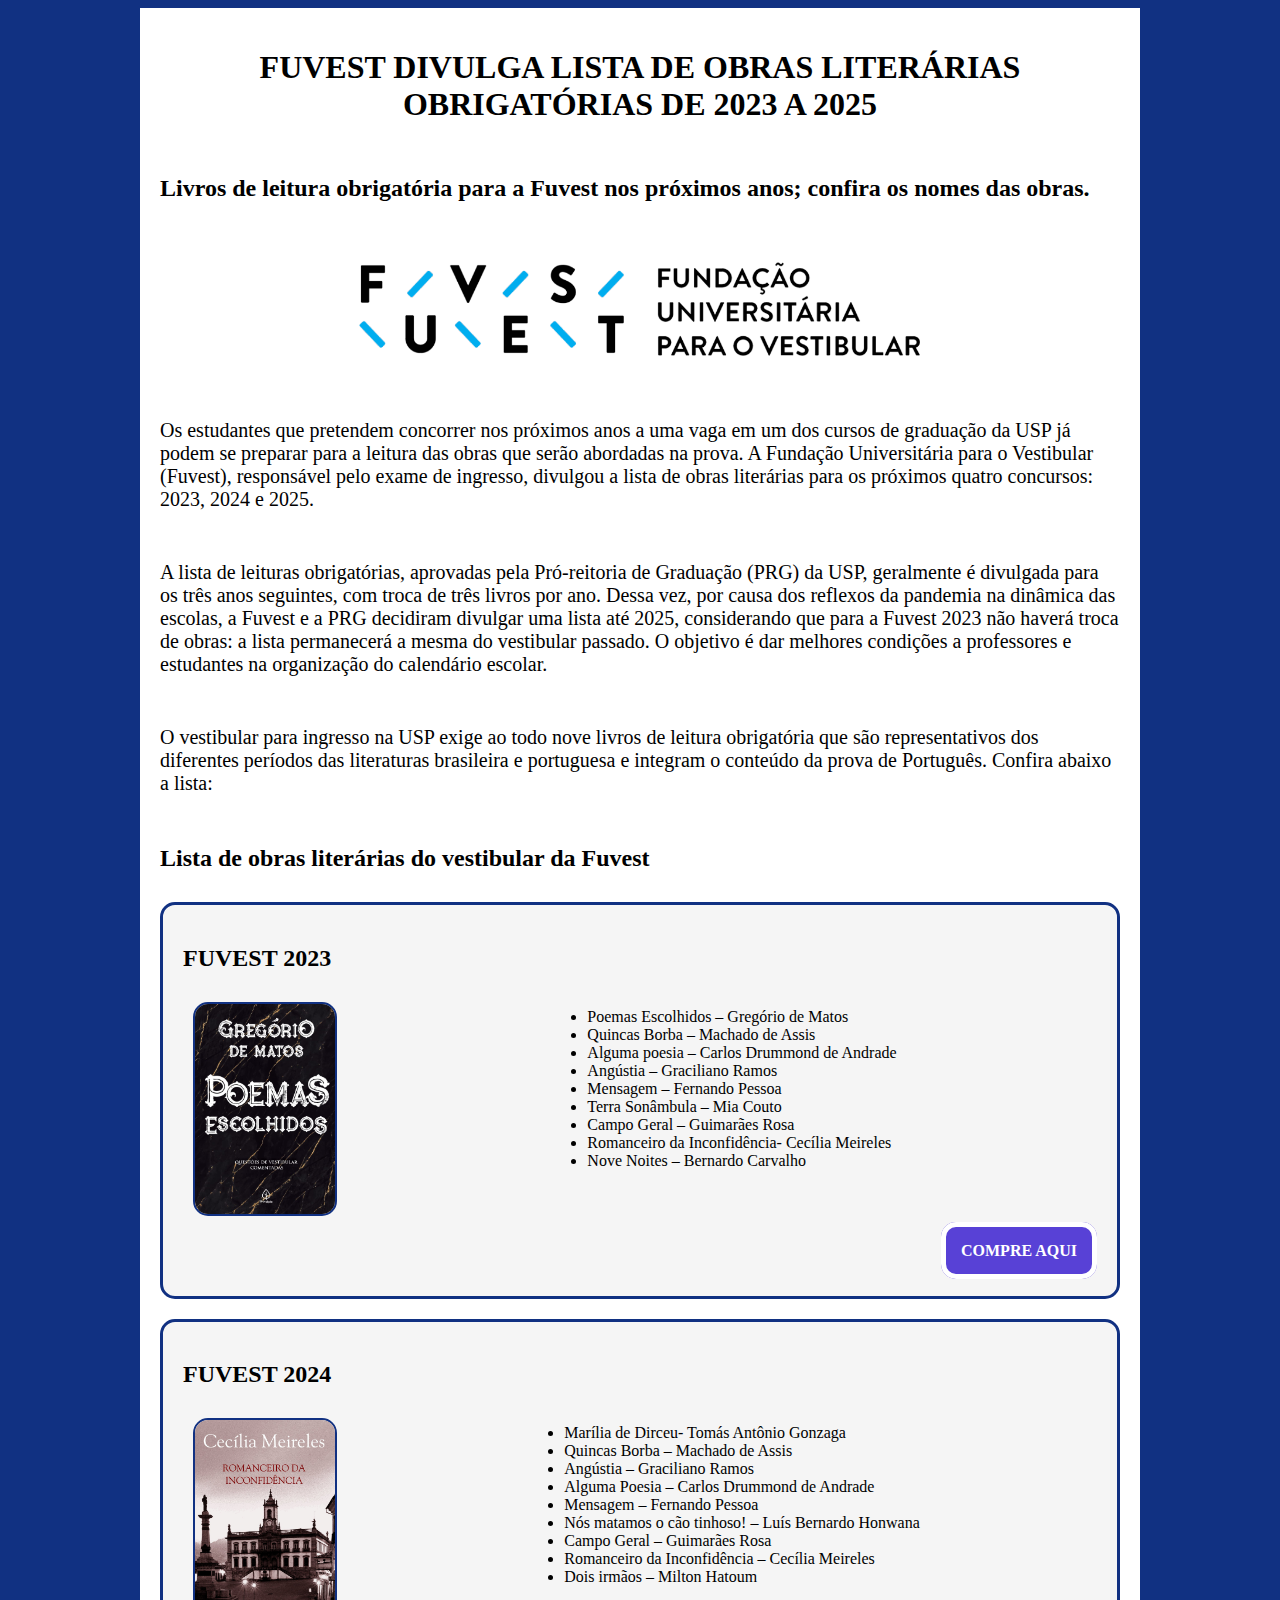
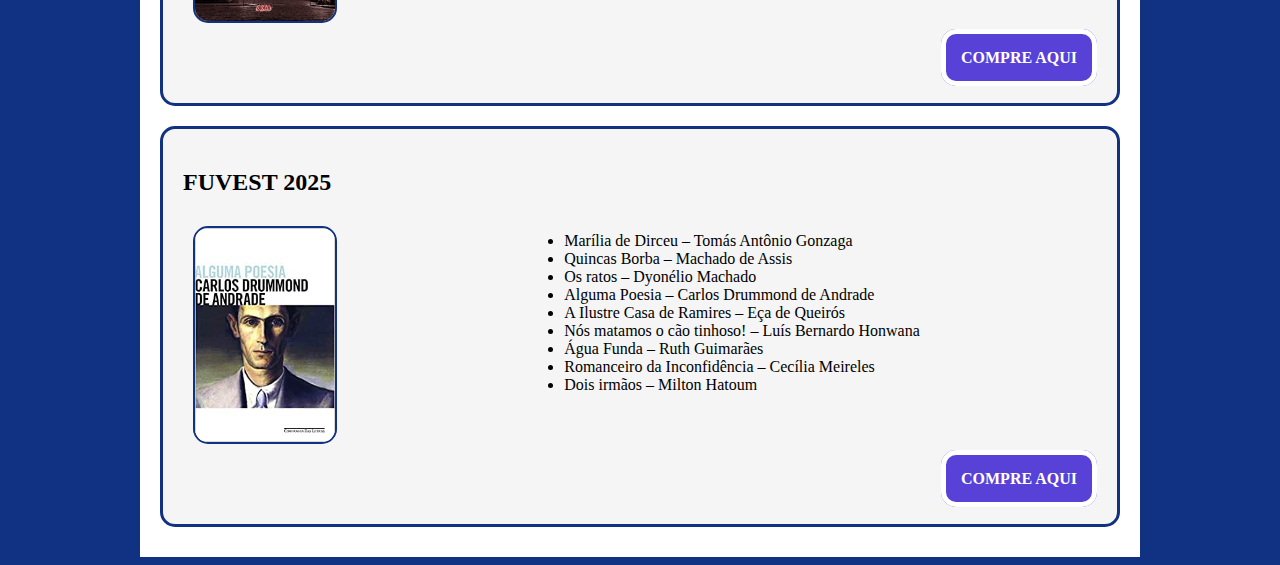
<file: lista-fuvest -grid/index.html>
<!DOCTYPE html>

<html lang="en">

    <head>

        <meta charset="UTF-8">
        <link rel="stylesheet" href="estilos.css">
        <title>Book Blog</title>

    </head>

    <body>

        <div class="conteiner"> 
            <div class="grid-container">
                <h1 class="titulo">FUVEST DIVULGA LISTA DE OBRAS LITERÁRIAS OBRIGATÓRIAS DE 2023 A 2025 </h1>

                <h2>Livros de leitura obrigatória para a Fuvest nos próximos anos; confira os nomes das obras.</h2>

                <p class= "img 1">
                    <img src="./img/fuvest_logo.png"
                    alt="LOGO FUVEST"
                    title="LOGO FUVEST"
                    width="600">
                </p>


                <p class="letra">
                    Os estudantes que pretendem concorrer nos próximos anos a uma vaga em um dos cursos de graduação da USP já podem se preparar para a leitura das obras que serão abordadas na prova. A Fundação Universitária para o Vestibular (Fuvest), responsável pelo exame de ingresso, divulgou a lista de obras literárias para os próximos quatro concursos: 2023, 2024 e 2025.

                </p>

                <p class="letra">
                    A lista de leituras obrigatórias, aprovadas pela Pró-reitoria de Graduação (PRG) da USP, geralmente é divulgada para os três anos seguintes, com troca de três livros por ano. Dessa vez, por causa dos reflexos da pandemia na dinâmica das escolas, a Fuvest e a PRG decidiram divulgar uma lista até 2025, considerando que para a Fuvest 2023 não haverá troca de obras: a lista permanecerá a mesma do vestibular passado. O objetivo é dar melhores condições a professores e estudantes na organização do calendário escolar.
                </p>

                <p class="letra">
                    O vestibular para ingresso na USP exige ao todo nove livros de leitura obrigatória que são representativos dos diferentes períodos das literaturas brasileira e portuguesa e integram o conteúdo da prova de Português. Confira abaixo a lista:
                </p>

                <h2>Lista de obras literárias do vestibular da Fuvest </h2>

                <div class="grid-card">
                   
                    <h2 class="grid-item-1"> FUVEST 2023</h2>

                    
                    <img class="grid-item-3" src="./img/poemas escolhidos 2023.jpg"
                    alt="POEMAS ESCOLHIDOS"
                    title="POEMAS ESCOLHIDOS"
                    width="140">
                    

                    <ul>
                        <li>Poemas Escolhidos – Gregório de Matos</li>
                        <li>Quincas Borba – Machado de Assis</li>
                        <li>Alguma poesia – Carlos Drummond de Andrade</li>
                        <li>Angústia – Graciliano Ramos</li>
                        <li>Mensagem – Fernando Pessoa</li>
                        <li>Terra Sonâmbula – Mia Couto</li>
                        <li>Campo Geral – Guimarães Rosa</li>
                        <li>Romanceiro da Inconfidência- Cecília Meireles</li>
                        <li>Nove Noites – Bernardo Carvalho</li>

                    </ul>

                    

                    <p class="link">
                    <a class="button" href="https://www.amazon.com.br/Poemas-escolhidos-Greg%C3%B3rio-Matos/dp/8594318642/ref=asc_df_8594318642/?tag=googleshopp00-20&linkCode=df0&hvadid=379792153187&hvpos=&hvnetw=g&hvrand=661195730877889310&hvpone=&hvptwo=&hvqmt=&hvdev=c&hvdvcmdl=&hvlocint=&hvlocphy=1031511&hvtargid=pla-862117547902&psc=1"> COMPRE AQUI</a>
                    </p>
    
                </div>

                <div class="grid-card">

                  <h2 class="grid-item-1"> FUVEST 2024</h2>

                   
                     <img class="grid-item-3" src="./img/romanceiro da inconfidencia 2024.jpg"
                     alt="ROMANCEIRO DA INCONFIDÊNCIA"
                     title="ROMANCEIRO DA INCONFIDENCIA"
                     width="140">
                  

            
                   <UL>
                        <li> Marília de Dirceu- Tomás Antônio Gonzaga</li>
                        <li>Quincas Borba – Machado de Assis</li>
                        <li>Angústia – Graciliano Ramos</li>
                        <li>Alguma Poesia – Carlos Drummond de Andrade</li>
                        <li>Mensagem – Fernando Pessoa</li>
                        <li>Nós matamos o cão tinhoso! – Luís Bernardo Honwana</li>
                        <li>Campo Geral – Guimarães Rosa</li>
                        <li>Romanceiro da Inconfidência – Cecília Meireles</li>
                        <li>Dois irmãos – Milton Hatoum</li>
                  </UL>
                

                   <p class="link">
                     <a class="button" href="https://www.amazon.com.br/Romanceiro-Inconfid%C3%AAncia-Cec%C3%ADlia-Meireles/dp/8526021907/ref=asc_df_8526021907/?tag=googleshopp00-20&linkCode=df0&hvadid=379749006424&hvpos=&hvnetw=g&hvrand=11574261163301671785&hvpone=&hvptwo=&hvqmt=&hvdev=c&hvdvcmdl=&hvlocint=&hvlocphy=1031511&hvtargid=pla-811817765978&psc=1"> COMPRE AQUI</a>
                  </p>
            
                </div>

                <div class="grid-card">

                   <h2 class="grid-item-1"> FUVEST 2025</h2>

                    
                      <img class="grid-item-3" src="./img/alguma poesia 2025.jpg"
                       alt="ALGUMA POESIA"
                      title="ALGUMA POESIA"
                      width="140">
                   
                

                  <ul>
                    <li>Marília de Dirceu – Tomás Antônio Gonzaga</li>
                    <li>Quincas Borba – Machado de Assis</li>
                    <li>Os ratos – Dyonélio Machado</li>
                    <li>Alguma Poesia – Carlos Drummond de Andrade</li>
                    <li>A Ilustre Casa de Ramires – Eça de Queirós</li>
                    <li>Nós matamos o cão tinhoso! – Luís Bernardo Honwana</li>
                    <li>Água Funda – Ruth Guimarães</li>
                    <li>Romanceiro da Inconfidência – Cecília Meireles</li>
                    <li>Dois irmãos – Milton Hatoum</li>
                 </ul>
                    

                  <p class="link">
                    <a class="button" href="https://www.amazon.com.br/Alguma-poesia-Carlos-Drummond-Andrade/dp/8535922830"> COMPRE AQUI</a>
                  </p>
             </div>
        </div>

    </body>

</html>
</file>
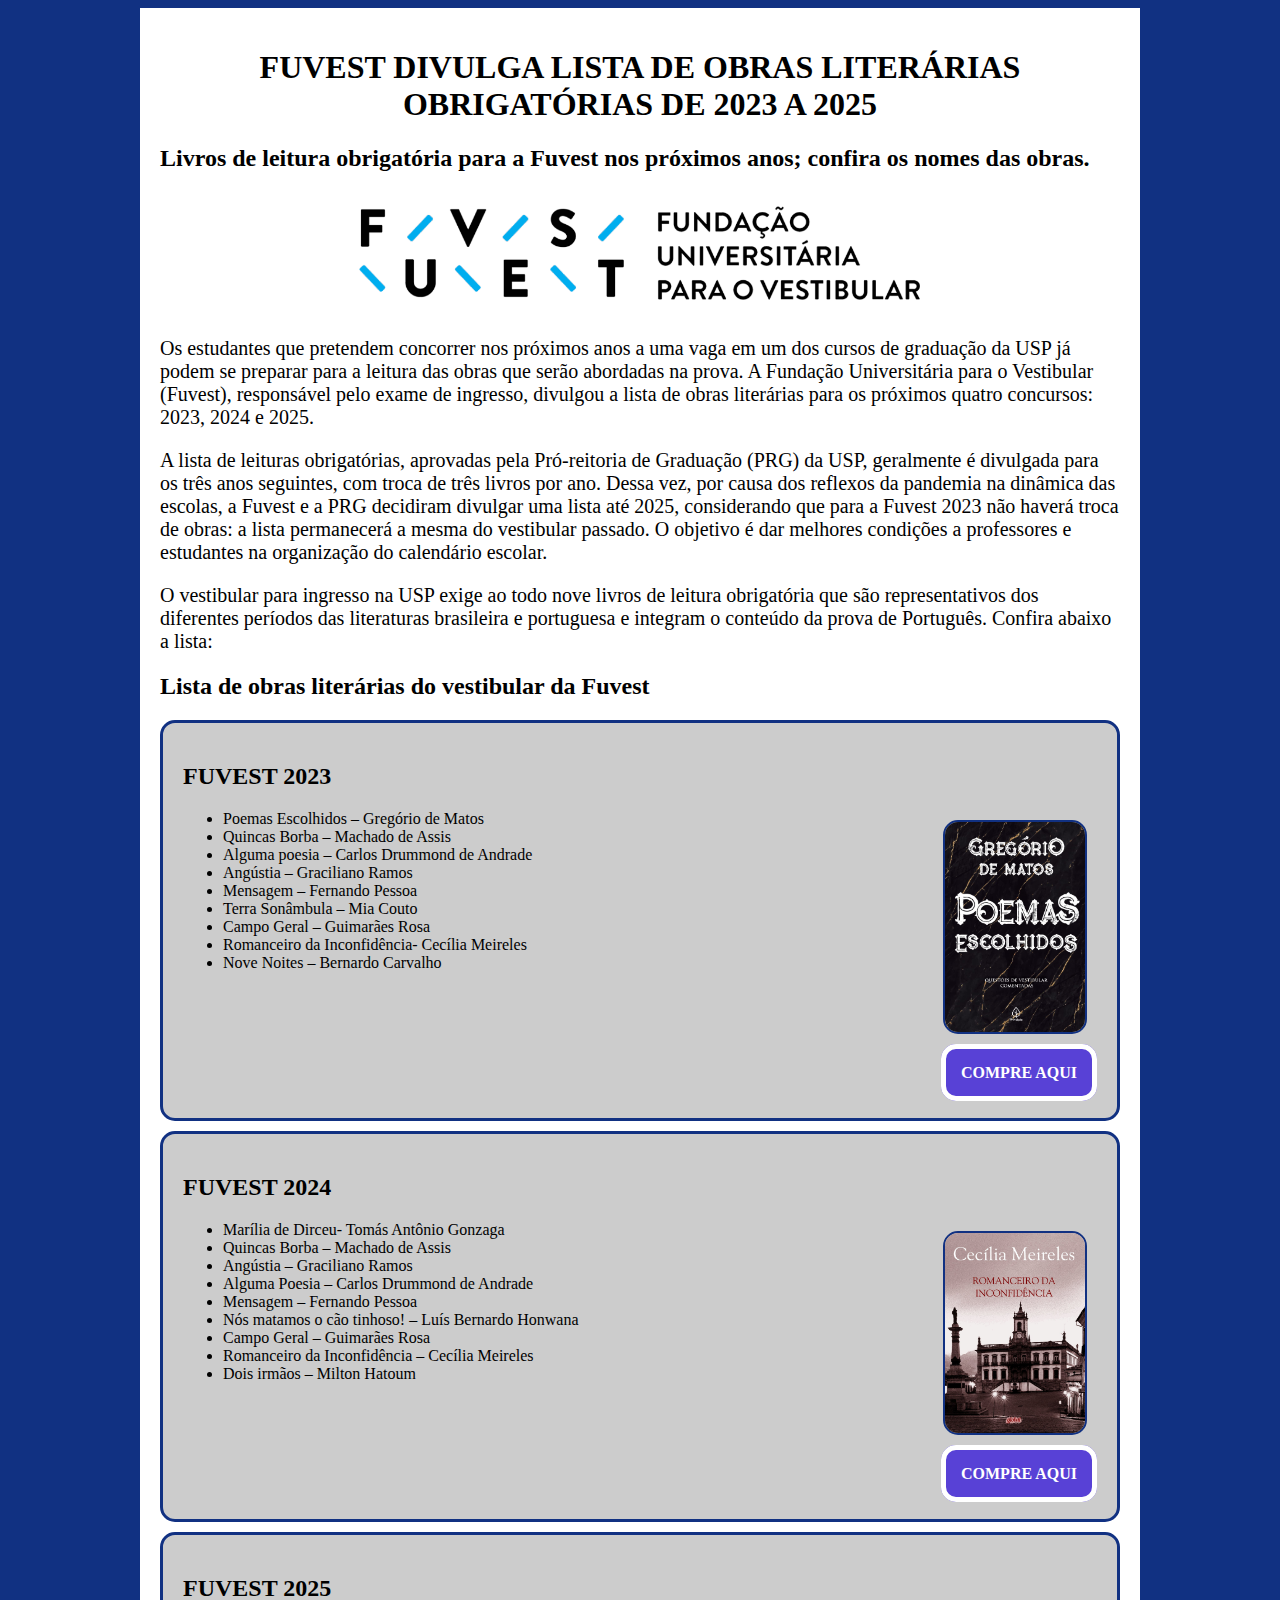
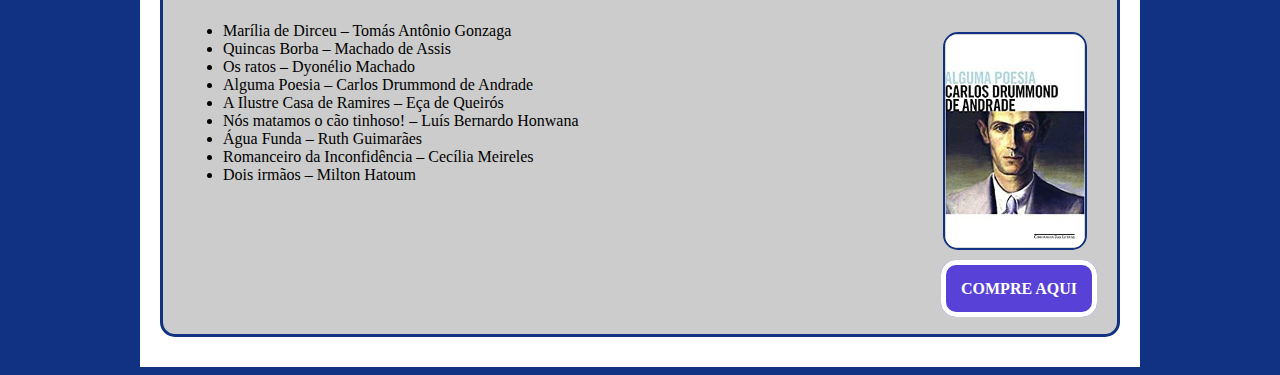
<file: lista-fuvest/index.html>
<!DOCTYPE html>

<html lang="en">

    <head>

        <meta charset="UTF-8">
        <link rel="stylesheet" href="estilos.css">
        <title>Book Blog</title>

    </head>

    <body>

        <div class="conteiner"> 
        
            <h1 class="titulo">FUVEST DIVULGA LISTA DE OBRAS LITERÁRIAS OBRIGATÓRIAS DE 2023 A 2025 </h1>

            <h2>Livros de leitura obrigatória para a Fuvest nos próximos anos; confira os nomes das obras.</h2>

            <p class= "img 1">
                <img src="./img/fuvest_logo.png"
                alt="LOGO FUVEST"
                title="LOGO FUVEST"
                width="600">
            </p>


            <p class="letra">
                 Os estudantes que pretendem concorrer nos próximos anos a uma vaga em um dos cursos de graduação da USP já podem se preparar para a leitura das obras que serão abordadas na prova. A Fundação Universitária para o Vestibular (Fuvest), responsável pelo exame de ingresso, divulgou a lista de obras literárias para os próximos quatro concursos: 2023, 2024 e 2025.

            </p>

            <p class="letra">
                A lista de leituras obrigatórias, aprovadas pela Pró-reitoria de Graduação (PRG) da USP, geralmente é divulgada para os três anos seguintes, com troca de três livros por ano. Dessa vez, por causa dos reflexos da pandemia na dinâmica das escolas, a Fuvest e a PRG decidiram divulgar uma lista até 2025, considerando que para a Fuvest 2023 não haverá troca de obras: a lista permanecerá a mesma do vestibular passado. O objetivo é dar melhores condições a professores e estudantes na organização do calendário escolar.
            </p>

            <p class="letra">
                O vestibular para ingresso na USP exige ao todo nove livros de leitura obrigatória que são representativos dos diferentes períodos das literaturas brasileira e portuguesa e integram o conteúdo da prova de Português. Confira abaixo a lista:
            </p>

            <h2>Lista de obras literárias do vestibular da Fuvest </h2>

            <div class="card">
            
                <h2> FUVEST 2023</h2>

                <p> 
                <img src="./img/poemas escolhidos 2023.jpg"
                alt="POEMAS ESCOLHIDOS"
                title="POEMAS ESCOLHIDOS"
                width="140">
                </p> 

                <ul>
                    <li>Poemas Escolhidos – Gregório de Matos</li>
                    <li>Quincas Borba – Machado de Assis</li>
                    <li>Alguma poesia – Carlos Drummond de Andrade</li>
                    <li>Angústia – Graciliano Ramos</li>
                    <li>Mensagem – Fernando Pessoa</li>
                    <li>Terra Sonâmbula – Mia Couto</li>
                    <li>Campo Geral – Guimarães Rosa</li>
                    <li>Romanceiro da Inconfidência- Cecília Meireles</li>
                    <li>Nove Noites – Bernardo Carvalho</li>

                </ul>

                <div class="clear"></div>

                <p class="link">
                <a class="button" href="https://www.amazon.com.br/Poemas-escolhidos-Greg%C3%B3rio-Matos/dp/8594318642/ref=asc_df_8594318642/?tag=googleshopp00-20&linkCode=df0&hvadid=379792153187&hvpos=&hvnetw=g&hvrand=661195730877889310&hvpone=&hvptwo=&hvqmt=&hvdev=c&hvdvcmdl=&hvlocint=&hvlocphy=1031511&hvtargid=pla-862117547902&psc=1"> COMPRE AQUI</a>
             </p>
  
            </div>

            <div class="card">
            <h2> FUVEST 2024</h2>

            <p class="teste" > 
            <img src="./img/romanceiro da inconfidencia 2024.jpg"
            alt="ROMANCEIRO DA INCONFIDÊNCIA"
            title="ROMANCEIRO DA INCONFIDENCIA"
            width="140">
            </p>

            
              <UL>
                    <li> Marília de Dirceu- Tomás Antônio Gonzaga</li>
                    <li>Quincas Borba – Machado de Assis</li>
                    <li>Angústia – Graciliano Ramos</li>
                    <li>Alguma Poesia – Carlos Drummond de Andrade</li>
                    <li>Mensagem – Fernando Pessoa</li>
                    <li>Nós matamos o cão tinhoso! – Luís Bernardo Honwana</li>
                    <li>Campo Geral – Guimarães Rosa</li>
                    <li>Romanceiro da Inconfidência – Cecília Meireles</li>
                    <li>Dois irmãos – Milton Hatoum</li>
               </UL>
               
               <div class="clear"></div>

               <p class="link">
               <a class="button" href="https://www.amazon.com.br/Romanceiro-Inconfid%C3%AAncia-Cec%C3%ADlia-Meireles/dp/8526021907/ref=asc_df_8526021907/?tag=googleshopp00-20&linkCode=df0&hvadid=379749006424&hvpos=&hvnetw=g&hvrand=11574261163301671785&hvpone=&hvptwo=&hvqmt=&hvdev=c&hvdvcmdl=&hvlocint=&hvlocphy=1031511&hvtargid=pla-811817765978&psc=1"> COMPRE AQUI</a>
            </p>
           
            </div>

            <div class="card">
            <h2> FUVEST 2025</h2>

            <p class="teste" >
            <img src="./img/alguma poesia 2025.jpg"
            alt="ALGUMA POESIA"
            title="ALGUMA POESIA"
            width="140">
            </p>
            

            <ul>
                 <li>Marília de Dirceu – Tomás Antônio Gonzaga</li>
                 <li>Quincas Borba – Machado de Assis</li>
                 <li>Os ratos – Dyonélio Machado</li>
                 <li>Alguma Poesia – Carlos Drummond de Andrade</li>
                 <li>A Ilustre Casa de Ramires – Eça de Queirós</li>
                 <li>Nós matamos o cão tinhoso! – Luís Bernardo Honwana</li>
                 <li>Água Funda – Ruth Guimarães</li>
                 <li>Romanceiro da Inconfidência – Cecília Meireles</li>
                 <li>Dois irmãos – Milton Hatoum</li>
           </ul>
            
           <div class="clear"></div>

           <p class="link">
           <a class="button" href="https://www.amazon.com.br/Alguma-poesia-Carlos-Drummond-Andrade/dp/8535922830"> COMPRE AQUI</a>
        </p>

        </div>

        </body>

</html>
</file>
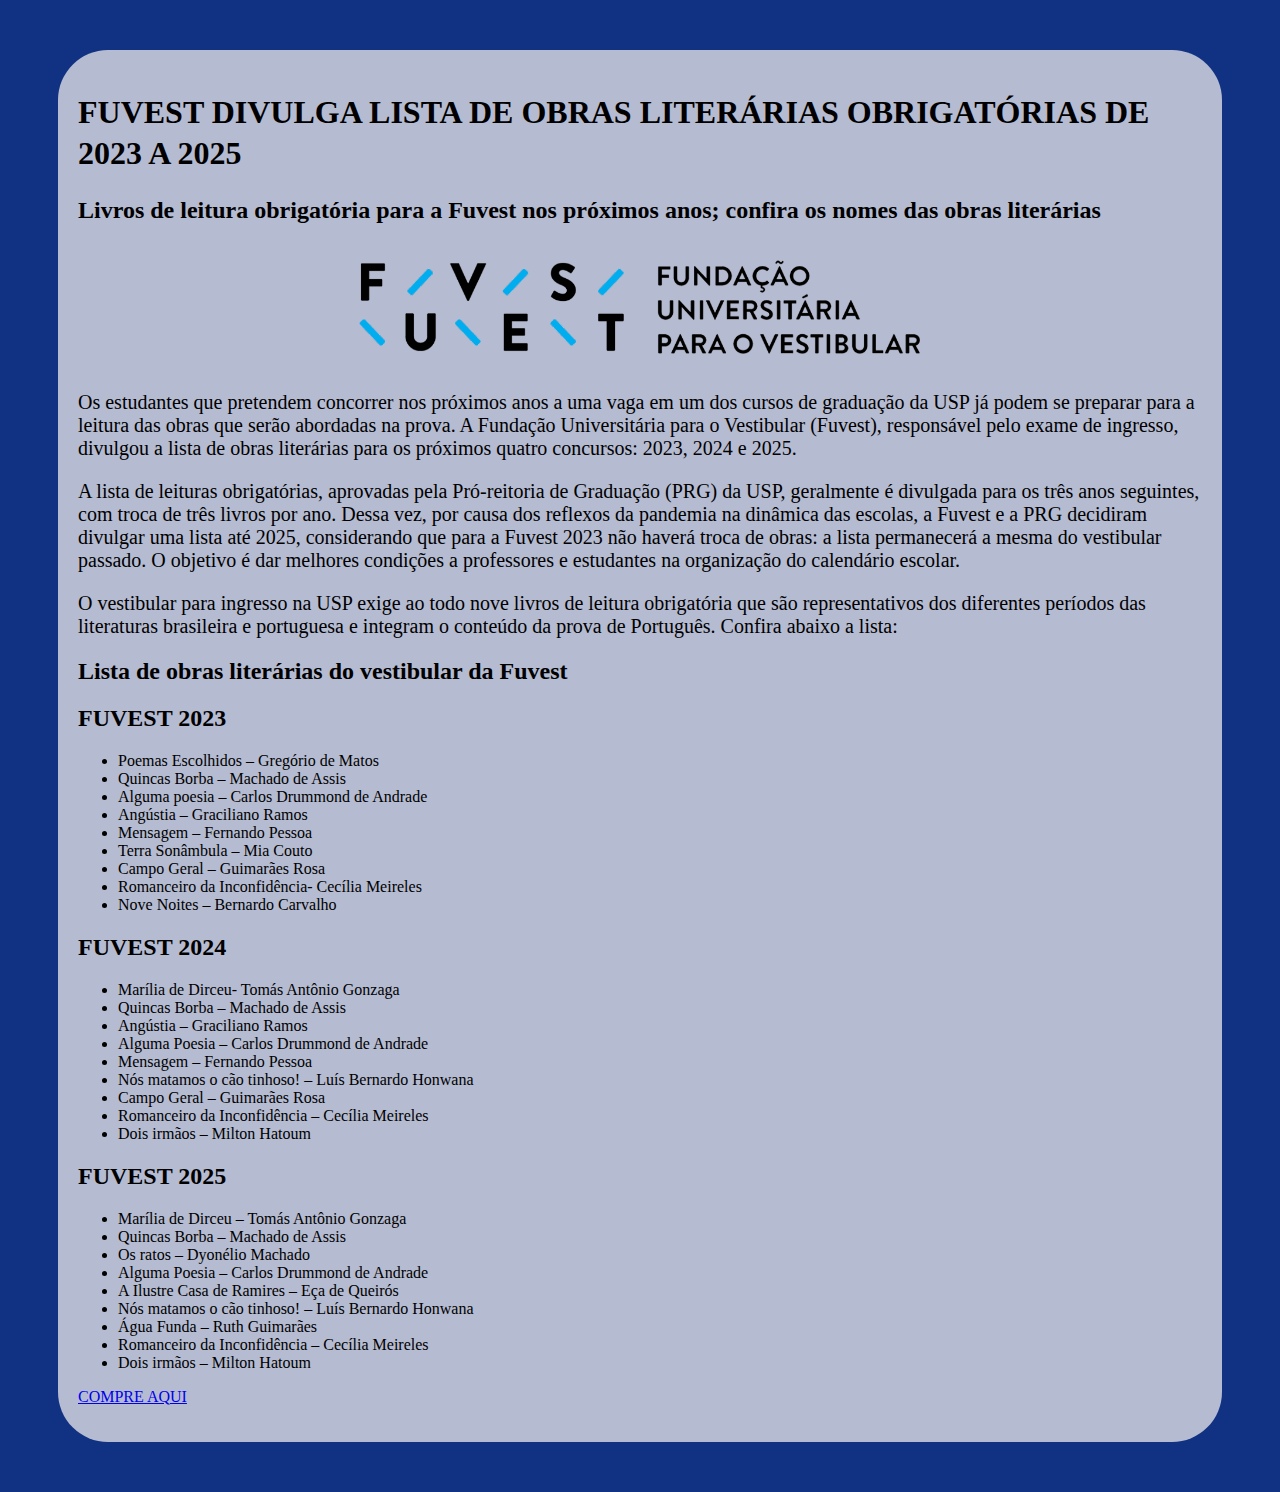
<file: primeiro-trabalho/index.html>
<!DOCTYPE html>
<html lang="en">
<head>
    <meta charset="UTF-8">
    <link rel="stylesheet" href="estilos.css">
    <title>Book Blog</title>
</head>
<body>
    <main>
    <h1> ㅤFUVEST DIVULGA LISTA DE OBRAS LITERÁRIAS OBRIGATÓRIAS DE 2023 A 2025 </h1>
    
    <h2>ㅤㅤㅤㅤㅤㅤLivros de leitura obrigatória para a Fuvest nos próximos anos; confira os nomes das obras literárias</h2>
    <p class= "img 1">
        <img src="./img/fuvest_logo.png"
        alt="LOGO FUVEST"
        title="LOGO FUVEST"
        width="600">
    </p>
  
  
  
    <p class="letra"> Os estudantes que pretendem concorrer nos próximos anos a uma vaga em um dos cursos de graduação da USP já podem se preparar para a leitura das obras que serão abordadas na prova. A Fundação Universitária para o Vestibular (Fuvest), responsável pelo exame de ingresso, divulgou a lista de obras literárias para os próximos quatro concursos: 2023, 2024 e 2025.</p>

   <p class="letra">
    A lista de leituras obrigatórias, aprovadas pela Pró-reitoria de Graduação (PRG) da USP, geralmente é divulgada para os três anos seguintes, com troca de três livros por ano. Dessa vez, por causa dos reflexos da pandemia na dinâmica das escolas, a Fuvest e a PRG decidiram divulgar uma lista até 2025, considerando que para a Fuvest 2023 não haverá troca de obras: a lista permanecerá a mesma do vestibular passado. O objetivo é dar melhores condições a professores e estudantes na organização do calendário escolar.
   </p>

   <p class="letra">
    O vestibular para ingresso na USP exige ao todo nove livros de leitura obrigatória que são representativos dos diferentes períodos das literaturas brasileira e portuguesa e integram o conteúdo da prova de Português. Confira abaixo a lista:
   </p>

   <h2>Lista de obras literárias do vestibular da Fuvest </h2>
       
    
    <h2> FUVEST 2023</h2>
   <P> 
       <ul>
           <li>Poemas Escolhidos – Gregório de Matos</li>
           <li>Quincas Borba – Machado de Assis</li>
           <li>Alguma poesia – Carlos Drummond de Andrade</li>
           <li>Angústia – Graciliano Ramos</li>
           <li>Mensagem – Fernando Pessoa</li>
           <li>Terra Sonâmbula – Mia Couto</li>
           <li>Campo Geral – Guimarães Rosa</li>
           <li>Romanceiro da Inconfidência- Cecília Meireles</li>
           <li>Nove Noites – Bernardo Carvalho</li>
       </ul>
   </P>
   <h2> FUVEST 2024</h2>
   <p> 
       <UL>
           <li> Marília de Dirceu- Tomás Antônio Gonzaga</li>
           <li>Quincas Borba – Machado de Assis</li>
           <li>Angústia – Graciliano Ramos</li>
           <li>Alguma Poesia – Carlos Drummond de Andrade</li>
           <li>Mensagem – Fernando Pessoa</li>
           <li>Nós matamos o cão tinhoso! – Luís Bernardo Honwana</li>
           <li>Campo Geral – Guimarães Rosa</li>
           <li>Romanceiro da Inconfidência – Cecília Meireles</li>
           <li>Dois irmãos – Milton Hatoum</li>
       </UL>
   </p>
   <h2> FUVEST 2025</h2>
   <ul>
      <li>Marília de Dirceu – Tomás Antônio Gonzaga</li>
      <li>Quincas Borba – Machado de Assis</li>
      <li>Os ratos – Dyonélio Machado</li>
      <li>Alguma Poesia – Carlos Drummond de Andrade</li>
      <li>A Ilustre Casa de Ramires – Eça de Queirós</li>
      <li>Nós matamos o cão tinhoso! – Luís Bernardo Honwana</li>
      <li>Água Funda – Ruth Guimarães</li>
      <li>Romanceiro da Inconfidência – Cecília Meireles</li>
      <li>Dois irmãos – Milton Hatoum</li>
    </ul>
    
   <P>
       <a href=  "https://www.amazon.com.br/ref=nav_logo" > COMPRE AQUI</a>
   </P> 
 </main>
 

</body>

</html>
</file>
<file: lista-fuvest -grid/estilos.css>
body{
    font-family: 'Times New Roman', Times, serif;
    font-size: 14;
    background-color:#113182;

}
.img{

    text-align: center;

}
.letra{
    font-size: 20px;
}
.conteiner{
    margin: 0 auto;
    width: 960px;
    padding: 20px;
    background-color: #ffffff;
}
.grid-container{
    display: grid;
    grid-template-columns: auto;
    row-gap: 10px;
   /* background-color: #444444;*/
}
.titulo{
    text-align: center;
}
.grid-item-1{
    grid-column: 1/span 2;
}
.grid-card{
    display: grid;
    grid-template-columns: auto auto;
    padding: 20px;
    background-color:whitesmoke;
    margin-bottom: 10px;
    margin-top: auto;
    border: 3px solid #113182;
    border-radius: 15px;
}
.grid-item-3{
    margin: 10px;
    border: 2px solid #113182;
    border-radius: 15px;
    text-align: right;
}
.button{
    text-decoration: none;
    background-color: rgb(88, 65, 214);
    color: #fff;
    padding: 15px;
    border: 5px solid #fff;
    border-radius: 15px;
    font-weight: bold;
}
.link{
    grid-column: 1/ span 2;
    text-align: end;
}
</file>
<file: lista-fuvest/estilos.css>
body{
    font-family: 'Times New Roman', Times, serif;
    font-size: 14;
    background-color: #113182;

}
.img{

    text-align: center;

}
.letra{
    font-size: 20px;
}
.conteiner{
    margin: 0 auto;
    width: 960px;
    padding: 20px;
    background-color: #ffffff;
}
.titulo{
    text-align: center;
}
.card{
    padding: 20px;
    background-color: #CCC;
    margin-bottom: 10px;
    margin-top: auto;
    border: 3px solid #113182;
    border-radius: 15px;
}
.card img{
    float: right;
    margin: 10px;
    border: 2px solid #113182;
    border-radius: 15px;
}
.clear{
    clear: both;
}
.button{
    text-decoration: none;
    background-color: rgb(88, 65, 214);
    color: #fff;
    padding: 15px;
    border: 5px solid #fff;
    border-radius: 15px;
    font-weight: bold;
}
.link{
    margin-top: 20px;
    text-align: right;
}
</file>
<file: primeiro-trabalho/estilos.css>
body{
    font-family: 'Times New Roman', Times, serif;
    font-size: 14;
    background-color: #113182;

}
.img{

    text-align: center;

}
main{
    background-color: #b5bbd1;
    margin: 50px;
    padding: 20px;
    border-radius: 50px;
}

.letra{
    font-size: 20px;
}
</file>
